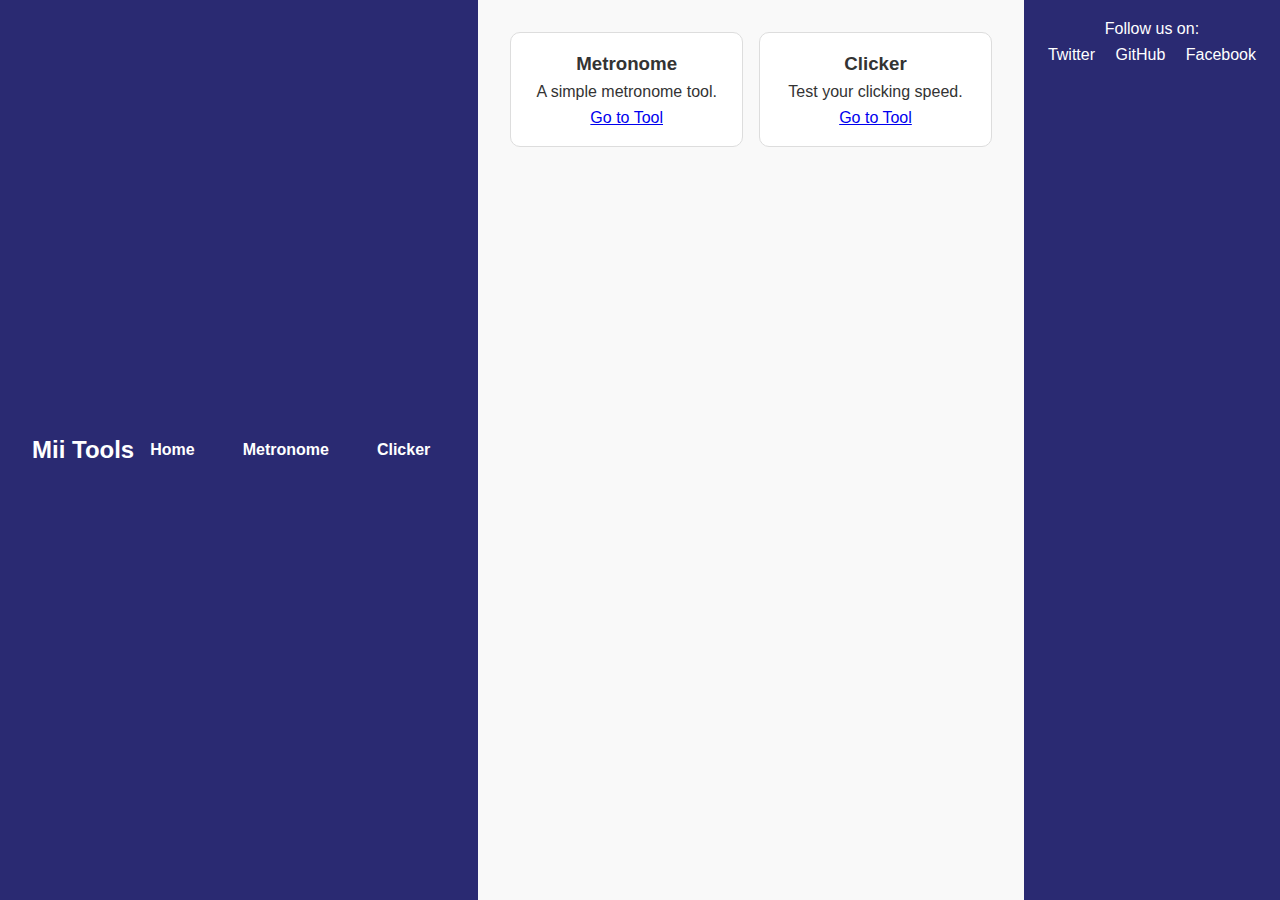
<file: main.html>
<!DOCTYPE html>
<html lang="en">
<head>
  <meta charset="UTF-8">
  <meta name="viewport" content="width=device-width, initial-scale=1.0">
  <title>Mii Tools</title>
  <link rel="stylesheet" href="assets/css/style.css">
</head>
<body>
  <!-- Reusable Header -->
  <header>
    <div class="logo">Mii Tools</div>
    <nav>
      <a href="index.html">Home</a>
      <a href="metronome.html">Metronome</a>
      <a href="clicker.html">Clicker</a>
    </nav>
  </header>

  <!-- Flexible Grid -->
  <main>
    <div class="grid">
      <div class="grid-item">
        <h3>Metronome</h3>
        <p>A simple metronome tool.</p>
        <a href="metronome.html">Go to Tool</a>
      </div>
      <div class="grid-item">
        <h3>Clicker</h3>
        <p>Test your clicking speed.</p>
        <a href="clicker.html">Go to Tool</a>
      </div>
    </div>
  </main>

  <!-- Reusable Footer -->
  <footer>
    <p>Follow us on:</p>
    <a href="https://twitter.com">Twitter</a>
    <a href="https://github.com">GitHub</a>
    <a href="https://facebook.com">Facebook</a>
  </footer>
</body>
</html>
</file>
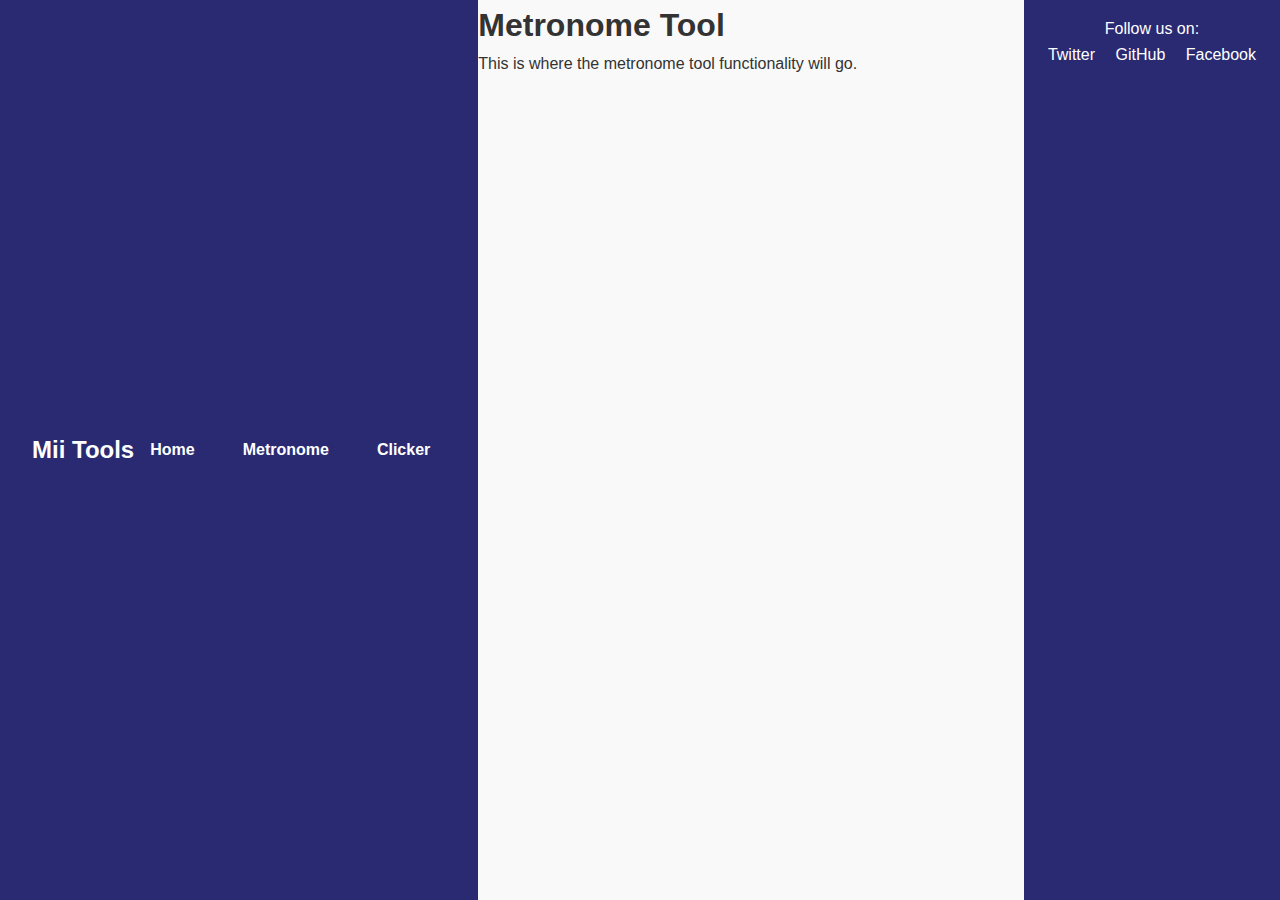
<file: metronome.html>
<!DOCTYPE html>
<html lang="en">
<head>
  <meta charset="UTF-8">
  <meta name="viewport" content="width=device-width, initial-scale=1.0">
  <title>Metronome Tool</title>
  <link rel="stylesheet" href="assets/css/style.css">
</head>
<body>
  <!-- Reusable Header -->
  <header>
    <div class="logo">Mii Tools</div>
    <nav>
      <a href="index.html">Home</a>
      <a href="metronome.html" class="active">Metronome</a>
      <a href="clicker.html">Clicker</a>
    </nav>
  </header>

  <!-- Tool Content -->
  <main>
    <h1>Metronome Tool</h1>
    <p>This is where the metronome tool functionality will go.</p>
  </main>

  <!-- Reusable Footer -->
  <footer>
    <p>Follow us on:</p>
    <a href="https://twitter.com">Twitter</a>
    <a href="https://github.com">GitHub</a>
    <a href="https://facebook.com">Facebook</a>
  </footer>
</body>
</html>
</file>
<file: assets/css/style.css>
/* General Styles */
* {
    margin: 0;
    padding: 0;
    box-sizing: border-box;
  }
  
html, body {
  height: 100%;
}

body {
  height: 100%;
  font-family: Arial, sans-serif;
  line-height: 1.6;
  color: #333;
  display: flex;
  background-color: #f9f9f9;
}

/* Wrapper for Flexbox Layout */
.wrapper {
  display: flex;
  flex-direction: column;
  min-height: 100vh; /* Full viewport height */
}

/* Reusable Header */
header {
  display: flex;
  justify-content: space-between;
  align-items: center;
  padding: 1rem 2rem;
  background-color: #2a2a72;
  color: #fff;
}

header .logo {
  font-size: 1.5rem;
  font-weight: bold;
}

header nav {
  display: flex;
  gap: 1rem;
}

header nav a {
  color: #fff;
  text-decoration: none;
  font-weight: bold;
  padding: 0.5rem 1rem;
  border-radius: 5px;
  transition: background-color 0.3s;
}

header nav a:hover {
  background-color: #4141a7;
}

main {
  flex: 1; /* Push the footer to the bottom */
}

/* Flexible Grid Layout */
main .grid {
  display: grid;
  grid-template-columns: repeat(auto-fit, minmax(200px, 1fr));
  gap: 1rem;
  padding: 2rem;
}

main .grid-item {
  background: #fff;
  border: 1px solid #ddd;
  border-radius: 10px;
  text-align: center;
  padding: 1rem;
  transition: transform 0.3s, box-shadow 0.3s;
}

main .grid-item:hover {
  transform: translateY(-5px);
  box-shadow: 0 4px 8px rgba(0, 0, 0, 0.2);
}

/* Reusable Footer */
/*footer {
  display: flex;
  justify-content: center;
  align-items: center;
  padding: 1rem;
  background-color: #2a2a72;
  color: #fff;
  position: relative;
}*/

footer {
  text-align: center;
  padding: 1rem;
  background-color: #2a2a72;
  color: #fff;
}

footer a {
  color: #fff;
  text-decoration: none;
  margin: 0 0.5rem;
  transition: color 0.3s;
}

footer a:hover {
  color: #ccc;
}
</file>
